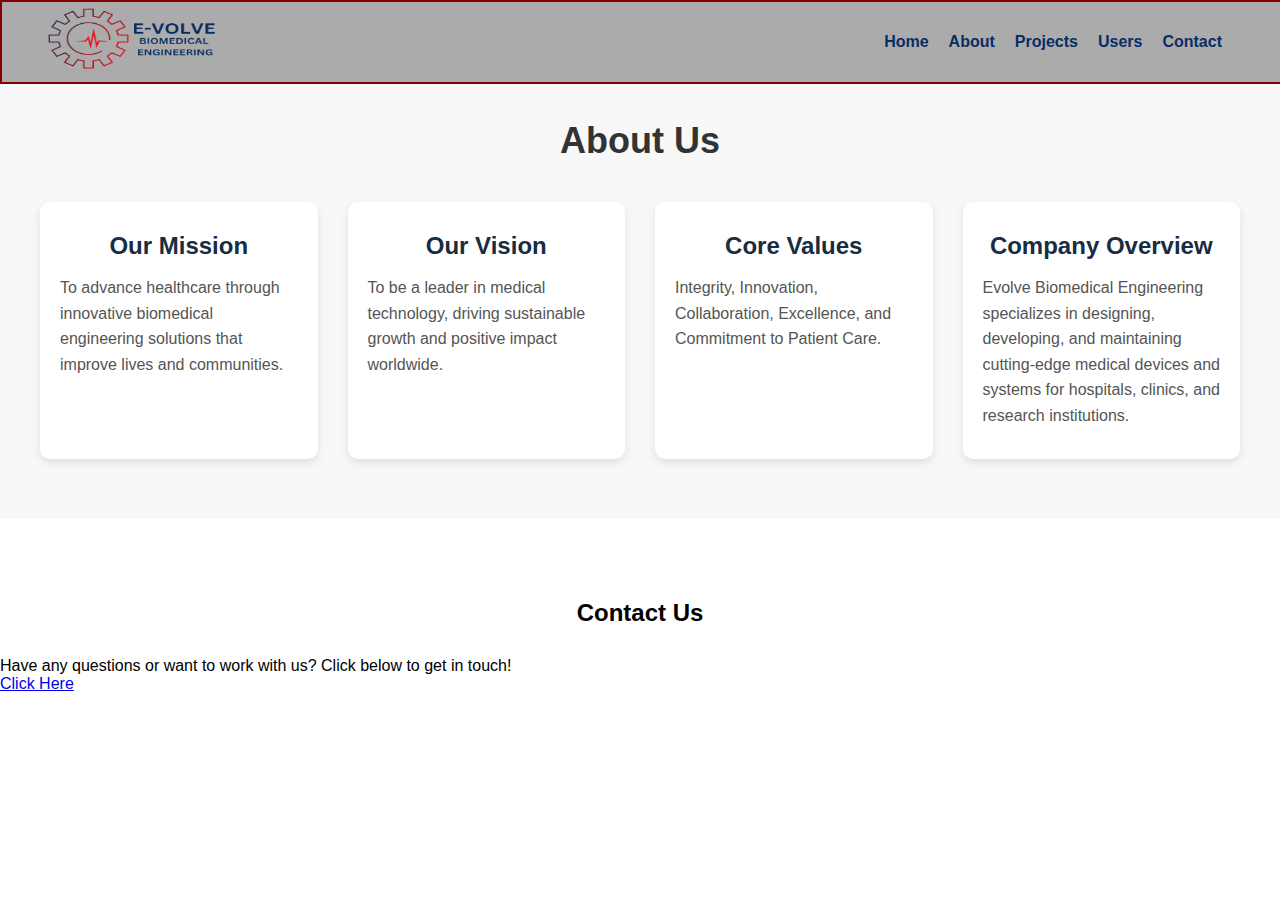
<file: about.html>
<!DOCTYPE html>

<html>
    <head>
        <meta charset="utf-8">
        <meta http-equiv="X-UA-Compatible" content="IE=edge">
        <title>About Evolve</title>
        <meta name="description" content="">
        <meta name="viewport" content="width=device-width, initial-scale=1">
        <link rel="stylesheet" href="/style.css">
    </head>
    <body>
      <header>
    <nav>
      <!-- div for the school name -->

      <!-- <div class="company-name">EVOLVE BIOMEDICAL ENGINEERING</div> -->
      <div class="logo"> <img src="images/E-logo.png" width="200px" height="150px" /></div>
      <!-- div for the navigation links (menu items) -->
      <div class="menu-items">
        <ul>
          <li><a href="home.html">Home</a></li>
          <li><a href="about.html">About</a></li>
          <li><a href="projects.html">Projects</a></li>
          <li><a href="users.html">Users
            </a></li>
          <li><a href="signup.html">Contact</a></li>

        </ul>
      </div>
    </nav>


        <section class="about">
    <h2>About Us</h2>
    <div class="about-container">
      <div class="about-box">
        <h3>Our Mission</h3>
        <p>To advance healthcare through innovative biomedical engineering solutions that improve lives and communities.
        </p>
      </div>
      <div class="about-box">
        <h3>Our Vision</h3>
        <p>To be a leader in medical technology, driving sustainable growth and positive impact worldwide.</p>
      </div>
      <div class="about-box">
        <h3>Core Values</h3>
        <p>Integrity, Innovation, Collaboration, Excellence, and Commitment to Patient Care.</p>
      </div>
      <div class="about-box">
        <h3>Company Overview</h3>
        <p>Evolve Biomedical Engineering specializes in designing, developing, and maintaining cutting-edge medical
          devices and systems for hospitals, clinics, and research institutions.</p>
      </div>
    </div>
  </section>

   <section class="contact-section">
    <div class="container">
      <h2>Contact Us</h2>
      <p>Have any questions or want to work with us? Click below to get in touch!</p>
      <a href="signup.html" class="contact-btn">Click Here</a>
    </div>
  </section>
    </body>
</html>
</file>
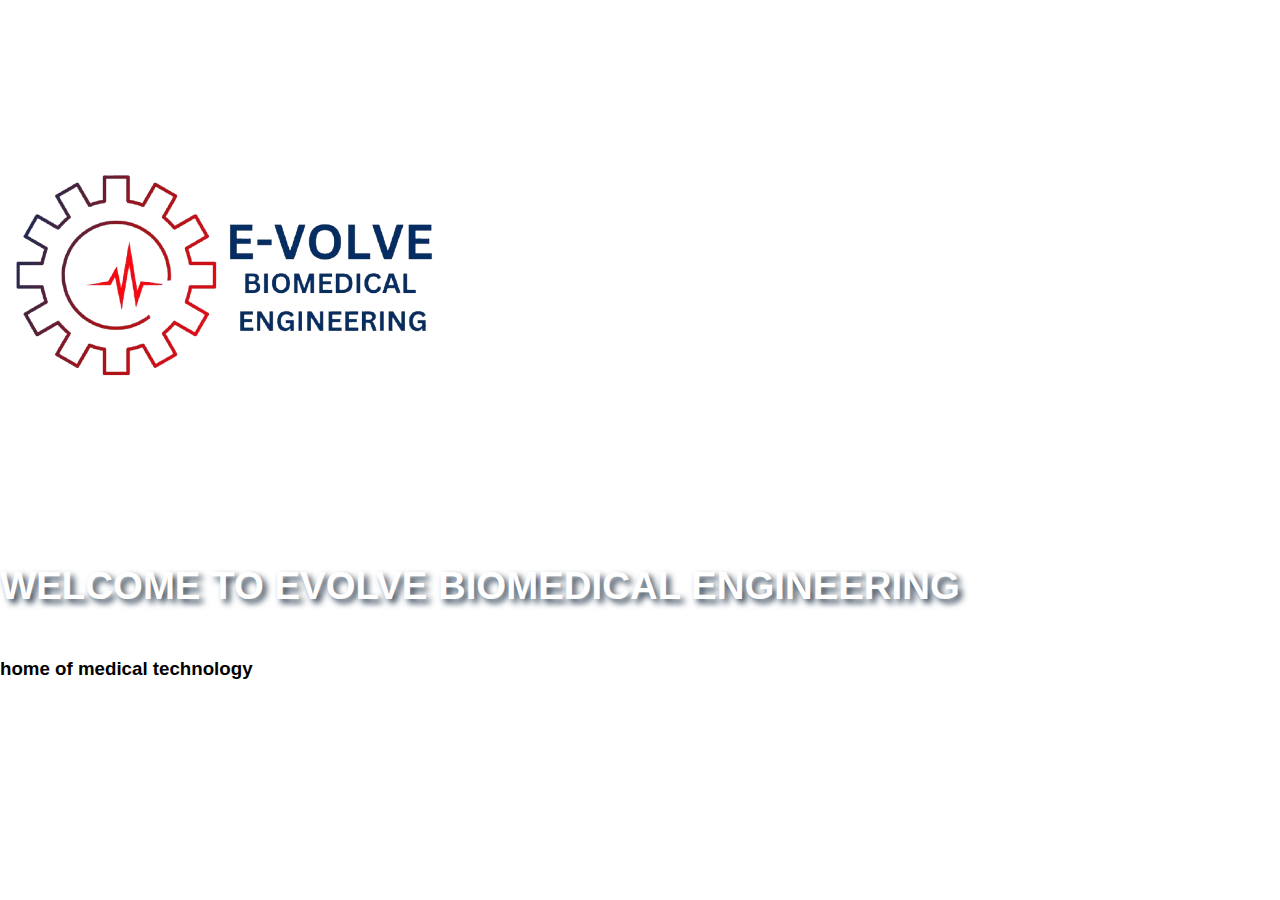
<file: home.html>
<!DOCTYPE html>

<html>
    <head>
        <meta charset="utf-8">
        <meta http-equiv="X-UA-Compatible" content="IE=edge">
        <title>Homepage</title>
        <meta name="description" content="">
        <meta name="viewport" content="width=device-width, initial-scale=1">
        <link rel="stylesheet" href="style.css">
    </head>
   
    <body>
        <div class="home-logo">
        <img src="images/E-logo.png" width="500px" height="500px"/>
        </div>
        <div class="home-heading">
        <h1>WELCOME TO EVOLVE BIOMEDICAL ENGINEERING</h1>
        </div>
        <h3>home of medical technology</h3>
    </body>
</html>
</file>
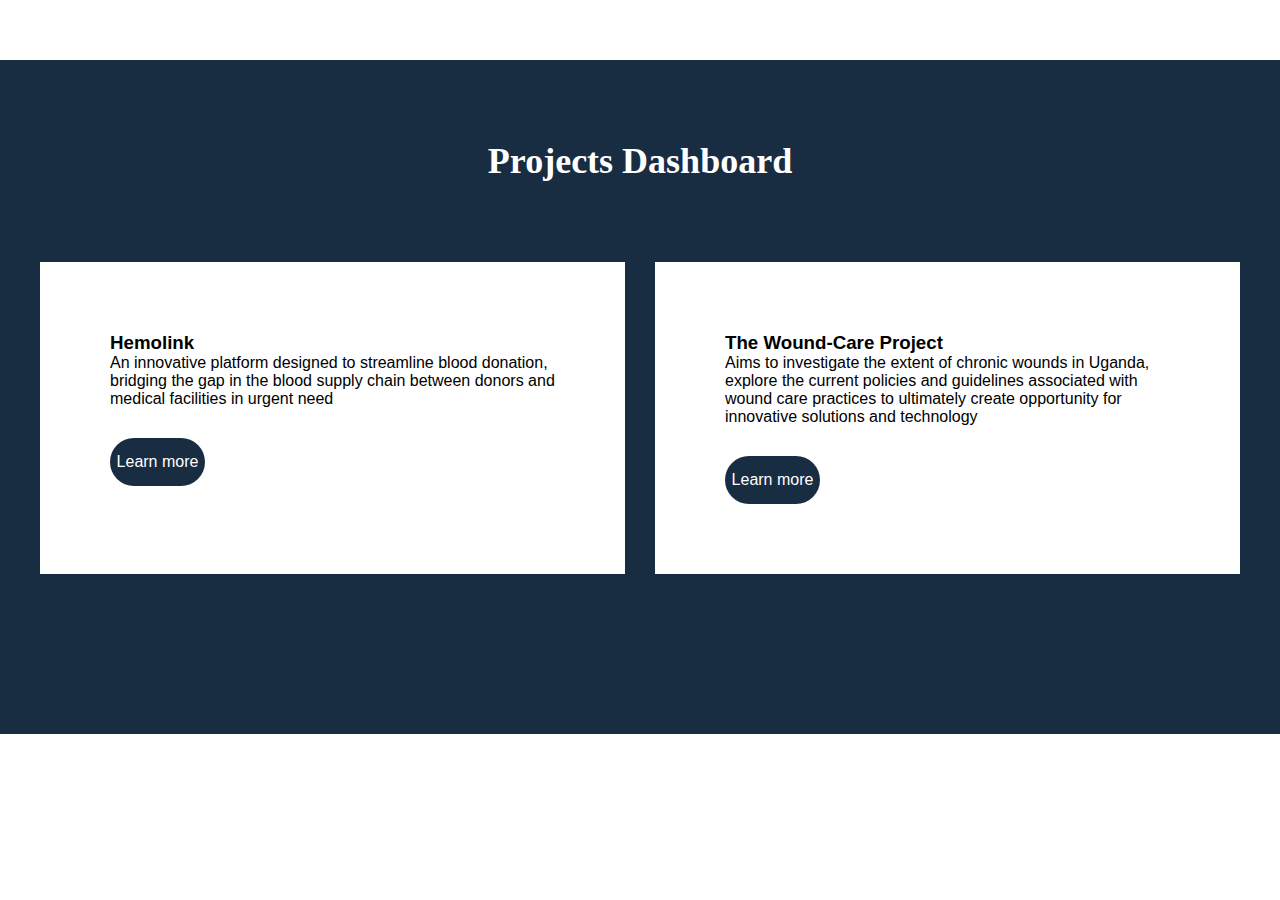
<file: projects.html>
<!DOCTYPE html>

<html>
    <head>
        <meta charset="utf-8">
        <meta http-equiv="X-UA-Compatible" content="IE=edge">
        <title>Projects</title>
        <meta name="description" content="">
        <meta name="viewport" content="width=device-width, initial-scale=1">
        <link rel="stylesheet" href="/style.css">
    </head>
    <body>
       <section class="projects">
<h2>Projects Dashboard</h2>
<div class="project-container">
    <div class="project-box">
        <h3>Hemolink</h3>
        <p>An innovative platform designed to streamline blood donation, bridging the gap in the blood supply chain between donors and medical facilities in urgent need</p>
    <a href="#" class="cta-button2">Learn more</a>
    </div>
    <div class="project-box"> 
        <h3>The Wound-Care Project</h3>
        <p>Aims to investigate the extent of chronic wounds in Uganda, explore the current policies and guidelines associated with wound care practices to ultimately create opportunity for innovative solutions and technology 
        </p>
        <a href="#" class="cta-button2">Learn more</a>
            
    </div>

</div>
</section>
    </body>
</html>
</file>
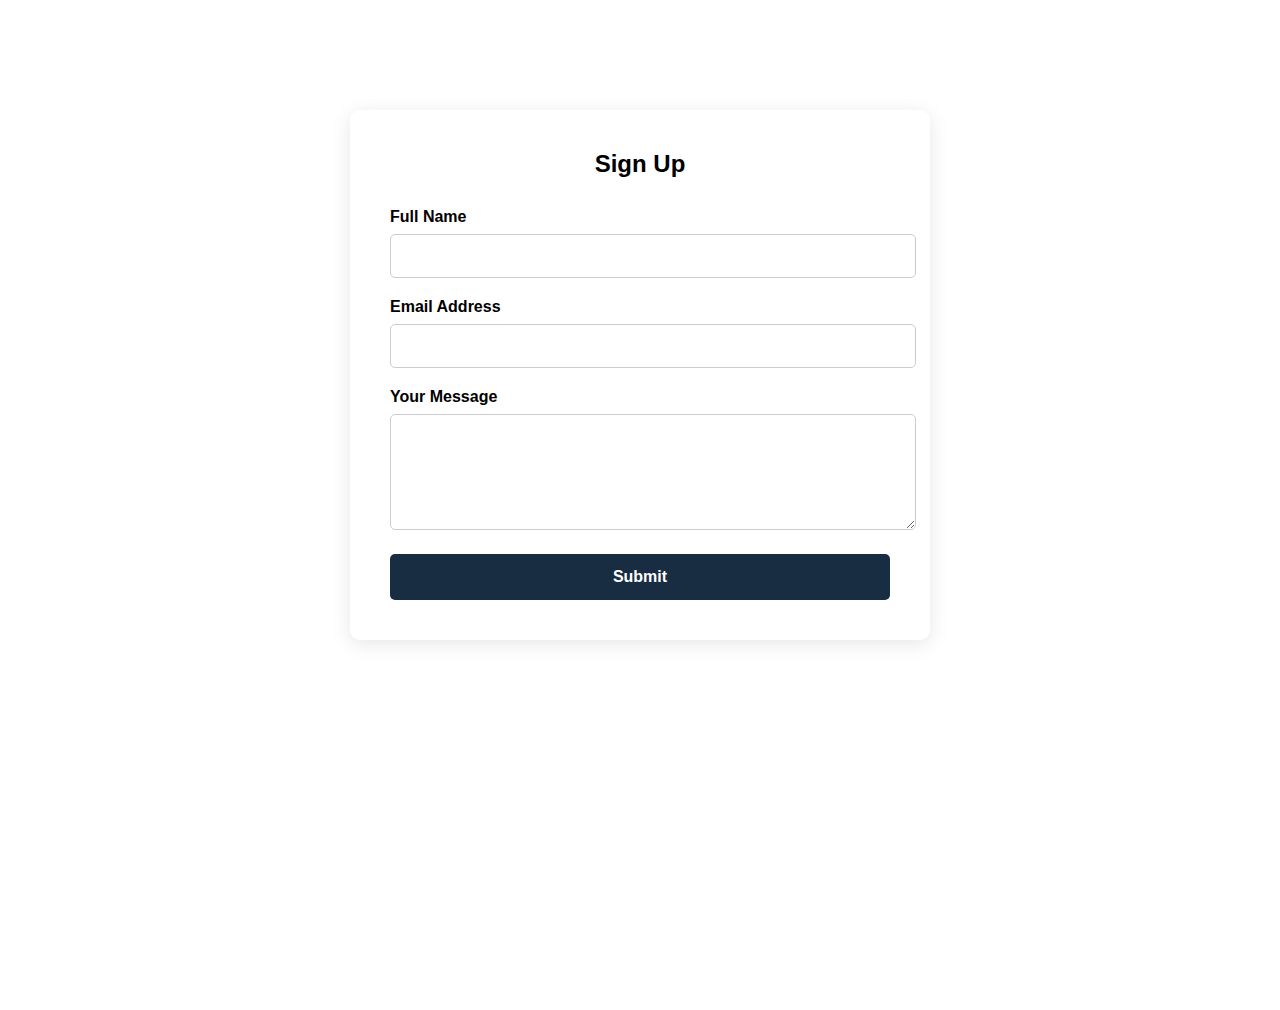
<file: signup.html>
<!DOCTYPE html>

<head>
    <meta charset="utf-8">
    <meta http-equiv="X-UA-Compatible" content="IE=edge">
    <title>SignUp Form</title>
    <meta name="description" content="">
    <meta name="viewport" content="width=device-width, initial-scale=1">
    <link rel="stylesheet" href="/style.css">
</head>

<body>
    <!-- adding signup form content -->
    <section class="signup-section">
        <div class="form-container">
            <h2>Sign Up</h2>
            <form action="#" method="POST">
                <!-- <form>: Defines the form area where the user inputs data.
        action="#": Where to send the form data. 
        "#" means it stays on the same page (you’d normally replace this with a server URL or script).
        method="POST": How to send the data. 
        POST means the data is sent in the body of the HTTP request (more secure than GET). -->

                <div class="form-group">
                    <!-- Each form group wraps a single input field and its label, so you can style and space them together: -->
                    <label for="name">Full Name</label>
                    <!-- <label>: Describes what the input is for.
for="name": Links the label to the input with id="name". 
This makes the label clickable — clicking it focuses the input. -->
                    <input type="text" id="name" name="name" required />
                    <!-- <input>: Single-line user input.
          type="text": Plain text box.
          id="name": Unique ID for linking the label.
          name="name": The key that will be sent to the server (name=value).
          required: Browser will block submission if this field is empty. -->
                </div>


                <div class="form-group">
                    <label for="email">Email Address</label>
                    <input type="email" id="email" name="email" required />
                </div>


                <div class="form-group">
                    <label for="message">Your Message</label>
                    <textarea id="message" name="message" rows="5" required></textarea>
                     <!-- <textarea>: Multiline text input (unlike <input>).
                     id="message": For linking label.
                     name="message": Key sent to the server.
                     rows="5": How tall the box should be.
                     required: Cannot submit empty. -->
                </div>


                <button type="submit">Submit</button>
                 <!-- <button>: Clickable element to trigger form submission.
                 type="submit": Tells the browser to submit the form.
                 Text “Submit” is what the user sees. -->
            </form>
        </div>
    </section>



</body>

</html>
</file>
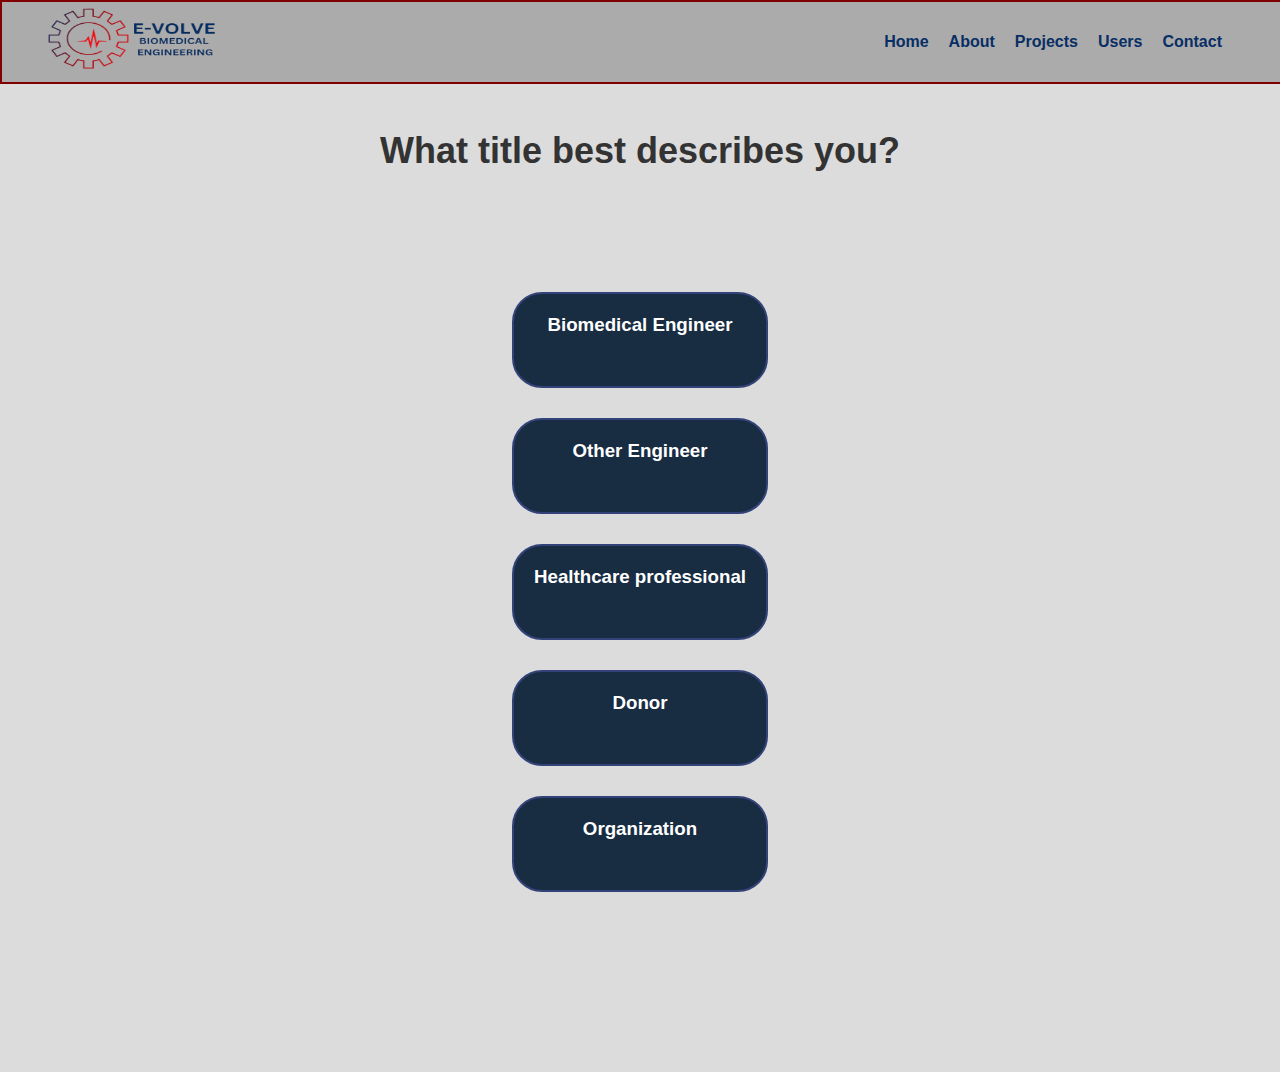
<file: users.html>
<!DOCTYPE html>

<html>
    <head>
        <meta charset="utf-8">
        <meta http-equiv="X-UA-Compatible" content="IE=edge">
        <title>Users</title>
        <meta name="description" content="">
        <meta name="viewport" content="width=device-width, initial-scale=1">
        <link rel="stylesheet" href="/style.css">
    </head>
    <body>
        <header>
    <nav>
      <!-- div for the school name -->

      <!-- <div class="company-name">EVOLVE BIOMEDICAL ENGINEERING</div> -->
      <div class="logo"> <img src="images/E-logo.png" width="200px" height="150px" /></div>
      <!-- div for the navigation links (menu items) -->
      <div class="menu-items">
        <ul>
          <li><a href="home.html">Home</a></li>
          <li><a href="about.html">About</a></li>
          <li><a href="projects.html">Projects</a></li>
          <li><a href="users.html">Users
            </a></li>
          <li><a href="signup.html">Contact</a></li>

        </ul>
      </div>
    </nav>


        <section class="users">
<h2>What title best describes you?</h2>
<div class="users-container">
    <div class="users-box">
       <a href="signup.html"> <h3>Biomedical Engineer</h3></a>
    </div>
    <div class="users-box"><a href="signup.html"><h3>Other Engineer</h3></div></a>
    <div class="users-box"><a href="signup.html"><h3>Healthcare professional</h3></div></a>
    <div class="users-box"><a href="signup.html"><h3>Donor</h3></div></a>
    <div class="users-box"><a href="signup.html"><h3>Organization</h3></div> </a>
    
</div>
</section> 

        
        
    </body>
</html>
</file>
<file: style.css>
* {
  /* To ensure padding is included inside an element’s width, not added to it. */
  *::before,
*::after {
  box-sizing: border-box;
}
html {
  scroll-behavior: smooth;
}
  margin: 0px;
  padding: 0px;
  /* box-sizing: border-box; */
  font-family: 'Gill Sans', 'Gill Sans MT', Calibri, 'Trebuchet MS', sans-serif;
}

body {
  margin: 0;
  overflow-x: hidden;
   padding-top: 60px;
}


/* Navbar styles */
nav {
  position: fixed;
  top: 0;
  left: 0;
  width: 100%;
  background-color: rgb(172, 171, 171);
  color: #072e65;;
  display: flex;
  flex-direction: row;
  align-items: center;
  justify-content: space-between;
  padding: 10px 20px;
  /* margin-bottom: 10px;
  margin-top: 15px; */
  height: 60px;
  z-index: 5;
  border: 2px solid maroon ;
}

/* .company-name {
  font-size: 18px;
  font-weight: bold;
  color: white;
} */

.menu-items ul {
  display: flex;
  flex-direction: row;
  list-style: none;
  gap: 15px;
   flex-wrap: wrap;
   justify-content: center;
   margin-right: 100px;
   padding: 0px;
   color: #072e65;;
}

.menu-items ul li a {
  color: #072e65;
  text-decoration: none;
  font-size: 1rem;
  font-weight: bold;
  /* padding: 8px 0; */
}
.logo {
  /* padding: 50px 50px;
  margin-bottom: 0px;
  margin-top: 20px; */
  font-size: 1.5rem;
  font-weight: bold;
  margin-top: 20px;
}



/* Responsive layout */
@media (min-width: 768px) {
  nav {
    flex-direction: row;
    flex-wrap: nowrap;
    justify-content: space-between;
     align-items: center;
      padding: 10px 40px;
    height: 60px;
  }

  .logo {
    margin-bottom: 0;
  }

  .menu-items ul{
    justify-content: flex-end;
    gap:20px;
  }

  .menu-items ul li a {
  color: #072e65;
  }
}
/* .team-container {
  display: grid;
  grid-template-columns: repeat(auto-fit, minmax(250px, 1fr));
  gap: 10px;
} */


.background {
  background-color: rgb(145, 115, 115);
  background-image: url(https://cdn.pixabay.com/photo/2024/01/10/16/12/woman-8499902_1280.jpg);
  background-position: center;
  background-repeat: no-repeat;
  position: absolute;
  top: 0;
  left: 0;

  /* When you absolutely position an element (position: absolute;), 
  it’s positioned relative to its nearest positioned ancestor 
  (the first parent with position: relative;, absolute;, or fixed;).
  If you don’t specify top, left, right, or bottom, the browser doesn’t
 know where to place it, so the element stays at its default position — 
 which may be outside the visible area of its parent.
 top: 0; left: 0; pins the absolutely positioned element to the top-left corner of its containing block. */

  width: 100%;  /* fills the card width */
  height: 100%; /* keeps original aspect ratio so the image doesnt look stretched or squished */
  background-position: center;
  background-size: cover;
  filter: blur(8px); /* adjusts blur intensity */
  z-index: 1;
/* The z-index property controls the stacking order of positioned elements 
on the z-axis (the front-to-back order on the page).
Elements with higher z-index values appear in front of lower ones. */
/* z-index only works on positioned elements 
(position: relative;, absolute;, fixed;, or sticky). 
If you don’t set a position, z-index has no effect. */
}

.content {
  /* position: relative; */
  z-index: 2;
  color: white; /* make sure text is visible on blurred background */
  display: flex; /* to make sure that our words are centered, this has to be activated */
  flex-direction: column; /* to flex our words in the column, not row */
  align-items: center;
  justify-content: center;
}
.home {
  background-color: rgb(145, 115, 115);
  background-image: url(images/woman-8499902_1280.jpg);
  background-position: center;
  background-repeat: no-repeat;
  
  position: relative;
  /* enabling flexbox */
  display: flex;
  flex-direction: column;
  align-items: center;
  /* not for the flexbox */
  padding: 100px;
  margin: 0px;
  box-sizing: border-box;
  width: 100;
  height: 500;
  justify-items: left;
}

.home-heading {
  font-family: "Gill Sans", sans-serif;
  font-size: larger;
  margin-top: 0px;
  margin-bottom: 50px;
  padding-top: 0px;
  color: #fff;
  font-weight: bolder;
  text-shadow: 4px 4px 6px #2e4053 ;
}
.sub {
  color: white;
  margin-bottom: 80px;
  text-shadow: 4px 4px 6px #2e4053 ;
}

.cta-button {
  padding: 12px 24px;
  /* margin-top: 35px;
    /* margin-bottom: 35; trying to add space above the hover box in the projects section so that the words are visible */
  font-size: 16px;
  background-color: #182c42;
  color: white;
  border: none;
  border-radius: 5px;
  text-decoration: none; /* removes the hyperlink look on the anchor tagged elements */
  cursor: pointer;
}

.cta-button:hover {
  background-color: gray;
}



.home-heading:hover {
  color: #3b5f85;
  text-shadow: 0px 0px 6px white ;
  /* text-shadow: 0px 0px 10px white ; */
}

.sub:hover {
  color: #3b5f85;
  text-shadow: 4px 4px 6px white ;
}

.about {
  padding: 60px 20px;
  background-color: #f8f8f8;
  text-align: center;
}

.about h2 {
  font-size: 36px;
  margin-bottom: 40px;
  color: #333;
}

.about-container {
  display: grid;
  grid-template-columns: repeat(auto-fit, minmax(250px, 1fr));
  gap: 30px;
  max-width: 1200px;
  margin: 0 auto;
}

.about-box {
  background-color: #ffffff;
  border-radius: 10px;
  padding: 30px 20px;
  box-shadow: 0 4px 8px rgba(0, 0, 0, 0.1);
  transition: transform 0.3s ease, box-shadow 0.3s ease;
}

.about-box:hover {
  transform: translateY(-5px);  /* This moves the element upward by 5px. 
  Negative Y means up, positive Y means down. It creates a smooth “lift” effect. */
  box-shadow: 0 8px 16px rgba(0, 0, 0, 0.15);
}

.about-box h3 {
  font-size: 24px;
  margin-bottom: 15px;
  color: #182c42;
}

.about-box p {
  font-size: 16px;
  color: #555;
  line-height: 1.6;
  text-align: left;
}

.projects {
  padding: 80px 20px;
  background-color: #182c42;
  text-align: center;
}

.projects h2 {
  font-family: "Gill Sans", "Gill Sans MT";
  color: white;
  font-size: 36px;
  margin-bottom: 0px;
}

.project-container {
  padding: 80px 20px;
  display: grid;
  grid-template-columns: repeat(auto-fit, minmax(250px, 1fr));
  gap: 30px;
  margin: 0;
  /* display: flex;
align-items: center;
justify-content: center;
flex-wrap: wrap;
overflow: visible; */
}

.project-box {
  background-color: white;
  padding: 70px 70px;
  transition: cubic-bezier(0.075, 0.82, 0.165, 1);
  transform-origin: center;
  position: relative;
  z-index: 1;
  display: flex;
  flex-direction: column;
  text-align: left;
}

.project-box:hover {
  transform: scale(1.1);
  overflow: visible;
  z-index: 2;
}

.cta-button2 {
  /* display: flex; */
  align-items: center;
  text-decoration: none;
  padding: 15px 5px;
  margin-top: 30px;
  margin-right: 350px;
  background-color: #182c42;
  border-radius: 50px;
  color: white;
  text-align: center;
}

.users {
  background-color: gainsboro;
  padding: 70px 50px;
  display: flex;
  flex-direction: column;
  justify-content: center;
  align-items: center;
}
.users h2 {
  font-size: 36px;
  margin-bottom: 40px;
  color: #333;
  text-align: center;
}

.users p {
  margin-bottom: 0px;
}

.users-container {
  padding: 80px 20px;
  display: grid;
  grid-template-columns: repeat(auto-fit, minmax(250px, 1fr));
  gap: 30px;
  margin: 0;
}

.users-box {
  background-color: #182c42;
  padding: 20px 20px 40px 20px;
  color: white;
  border: 2px solid #33437a;
  border-radius: 30px;
  margin-top: 0px;
}

.users-box img {
  border-radius: 30px;
  justify-content: center;
  margin-bottom: 0px;
  width: 100%;
  height: 100%;
  border: 2px groove #ffffff;
  box-shadow: 2px 2px 6px black;

}

.users-box a h3 {
  color: white;
  text-align: center;
  margin-bottom: 10px;
  margin-top: 0px;
}
.users-box a {
  text-decoration: none;
  color: inherit; /* Optional: lets the link take color from h3 */
}

/* .site-footer {
  background-color: #333;
  color: white;
  text-align: center;
  padding: 50px 30px;
  margin-top: 60px;
}

.site-footer a {
  color: #ddd;
  text-decoration: none;
}

.site-footer a:hover {
  color: #fff;
  text-decoration: underline;
}

.footer-content p {
  margin: 8px 0;
  font-size: 0.95rem;
} */

.contact-section {
   padding: 80px 0;
  background: #ffffff;
}

.contact-container {
  display: grid;
  grid-template-columns:1fr 3fr 1fr;
  /* gap: 5px; */
  max-width: 1200px;
  padding: 0px;
  margin: 0px;
  width: 100%;
  align-items: start;
  /* border-radius: 10px;
  box-shadow: 0 4px 20px rgba(0, 0, 0, 0.1);
  background-color: #fff; */
}
@media (max-width: 600px) {
  .contact-container {
    grid-template-columns: 1fr;
    grid-template-areas:
      "title"
      "content"
      "form";
  margin-top: 0px;
  }
  .contact-title {
    padding: 0px;
    margin-top: 0px;
  }

  .question-side {
  padding: 0px 20px;
  }
  .contact-info {
  padding: 40px 20px;
  margin-bottom: 0px;
  }
}

.contact-title {
  background-image: url('https://cdn.pixabay.com/photo/2015/11/03/08/58/meeting-1019875_640.jpg'); /* Add your image here */
  background-size: cover;
  background-position: center;
  padding: 40px 20px;
  color: #33437a;
  min-height: 300px;
  display: flex;
  align-items: center;
  justify-content: center;
  border-radius: 10px;
  text-align: center;
}
.question-side {
  padding: 0px 40px;
  margin-top: 10px;
  margin-bottom: 10px;
}
.question-side h3 {
  text-align: start;
  margin-bottom: 5px;
}
.question-side p {
  text-align: start;
  margin-bottom: 10px;
}
.form-container {
  background: #fff;
  padding: 0px ;
  /* border-radius: 10px; */
  max-width: none;
  width: 100%;
  /* box-shadow: 0 4px 20px rgba(0, 0, 0, 0.1); */
  justify-self: start;
  align-self: start;
  
}
label {
  display: block;
  margin-bottom: 8px;
  font-weight: 70px;
}
input,
textarea {
  width: 100%;
  padding: 12px;
  border: 1px solid #ccc;
  border-radius: 5px;
  font-size: 1rem;
}
button {
  width: 100%;
  padding: 14px;
  background-color: #182c42;
  border: none;
  color: #fff;
  font-weight: bold;
  font-size: 1rem;
  border-radius: 5px;
  cursor: pointer;
  transition: background-color 0.3s ease;
}
button:hover {
  background-color: gray;
}
.contact-info {
  background-color: #7784b1;
  padding: 60px 40px;
  margin-bottom: 10px;
}
.contact-info h3 {
  margin-bottom: 10px;
}
.contact-info p {
  margin-bottom: 10px;
}
.info-heading {
  display: flex;
  align-items: center;
  gap: 10px;
  font-size: 1.1rem;
  margin-bottom: 5px;
}

.info-heading img {
  vertical-align: middle;
}
.signup-section {
  display: flex;
  margin-top: 50px;
  justify-content: center;
  align-items: center;
  height: 100vh;
}

.form-container {
  background: #fff;
  padding: 40px;
  border-radius: 10px;
  max-width: 500px;
  width: 100%;
  box-shadow: 0 4px 20px rgba(0, 0, 0, 0.1);
}

h2 {
  text-align: center;
  margin-bottom: 30px;
}

.form-group {
  margin-bottom: 20px;
  text-align: left;
}

label {
  display: block;
  margin-bottom: 8px;
  font-weight: bold;
}

input,
textarea {
  width: 100%;
  padding: 12px;
  border: 1px solid #ccc;
  border-radius: 5px;
  font-size: 1rem;
}

button {
  width: 100%;
  padding: 14px;
  background-color: #182c42;
  border: none;
  color: #fff;
  font-weight: bold;
  font-size: 1rem;
  border-radius: 5px;
  cursor: pointer;
  transition: background-color 0.3s ease;
}

button:hover {
  background-color: gray;
}


.team {
  padding: 80px;
  margin: 0px;
}
.team h2 {
  text-align: center;
  margin-bottom: 20px;
}
.team p {
  margin-bottom: 50px;
}
.team-container {
  display: grid;
  grid-template-columns: repeat(auto-fit, minmax(250px, 1fr));
  gap: 10px;
  max-width: 1200px;
  margin: 0 auto;
}
.team-box {
  /* border: 3px groove slateblue; */
  border-radius: 5px;
  height: 300px;
}

.team-box img {
  border-radius: 1000px;
  clip-path: circle();
  /* border: 2px groove maroon; */
}

.team-box h3 {
  margin-top: 0px;
}

@media (max-width: 600px){
  .team-container {
  display: grid;
  grid-template-columns: repeat(auto-fit, minmax(200px, 1fr));
  }

}

.footer-section {
  background-color: #f2f2f2;
  color: #182c42;
  font-family: 'Segoe UI', sans-serif;
}

/* Banner Image with CTA */
.footer-banner {
  position: relative;
  width: 100%;
  height: 300px;
  overflow: hidden;
}

.footer-banner img {
  width: 100%;
  height: 100%;
  object-fit: cover;
}

.banner-overlay {
  position: absolute;
  top: 0;
  left: 0;
  width: 100%;
  height: 100%;
  background: rgba(24, 44, 66, 0.6);
  display: flex;
  align-items: center;
  justify-content: center;
  text-align: center;
}

.banner-overlay h2 {
  color: #fff;
  font-size: 2rem;
  padding: 0 20px;
}

/* Footer Content */
.footer-content {
  display: flex;
  flex-wrap: wrap;
  justify-content: space-between;
  padding: 60px 40px;
  gap: 40px;
}

.footer-left {
  flex: 1 1 300px;
}

.footer-logo {
  width: 90px;
  margin-bottom: 0px;
}

.value-prop {
  font-size: 0.95rem;
  margin-bottom: 20px;
  margin-top: 0px;
}

.social-icons a {
  margin-right: 10px;
  display: inline-block;
}

.social-icons img {
  width: 40px;
  height: 40px;
  transition: transform 0.2s;
}

.social-icons img:hover {
  transform: scale(1.1);
}

/* Right columns */
.footer-right {
  display: flex;
  flex: 2 1 500px;
  gap: 60px;
  flex-wrap: wrap;
}

.footer-column h4 {
  margin-bottom: 10px;
  font-size: 1.1rem;
  color: #33437a;
}

.footer-column ul {
  list-style: none;
  padding: 0;
  margin: 0;
}

.footer-column ul li {
  margin-bottom: 8px;
  font-size: 0.95rem;
}

.footer-column ul li a {
  text-decoration: none;
  color: #182c42;
}

.footer-column ul li a:hover {
  text-decoration: underline;
}

/* Responsive Design */
@media (max-width: 768px) {
  .footer-content {
    flex-direction: column;
    align-items: flex-start;
  }

  .footer-right {
    flex-direction: column;
    gap: 30px;
  }

  .banner-overlay h2 {
    font-size: 1.5rem;
  }
}
.copyright {
  text-align: center;
}
</file>
